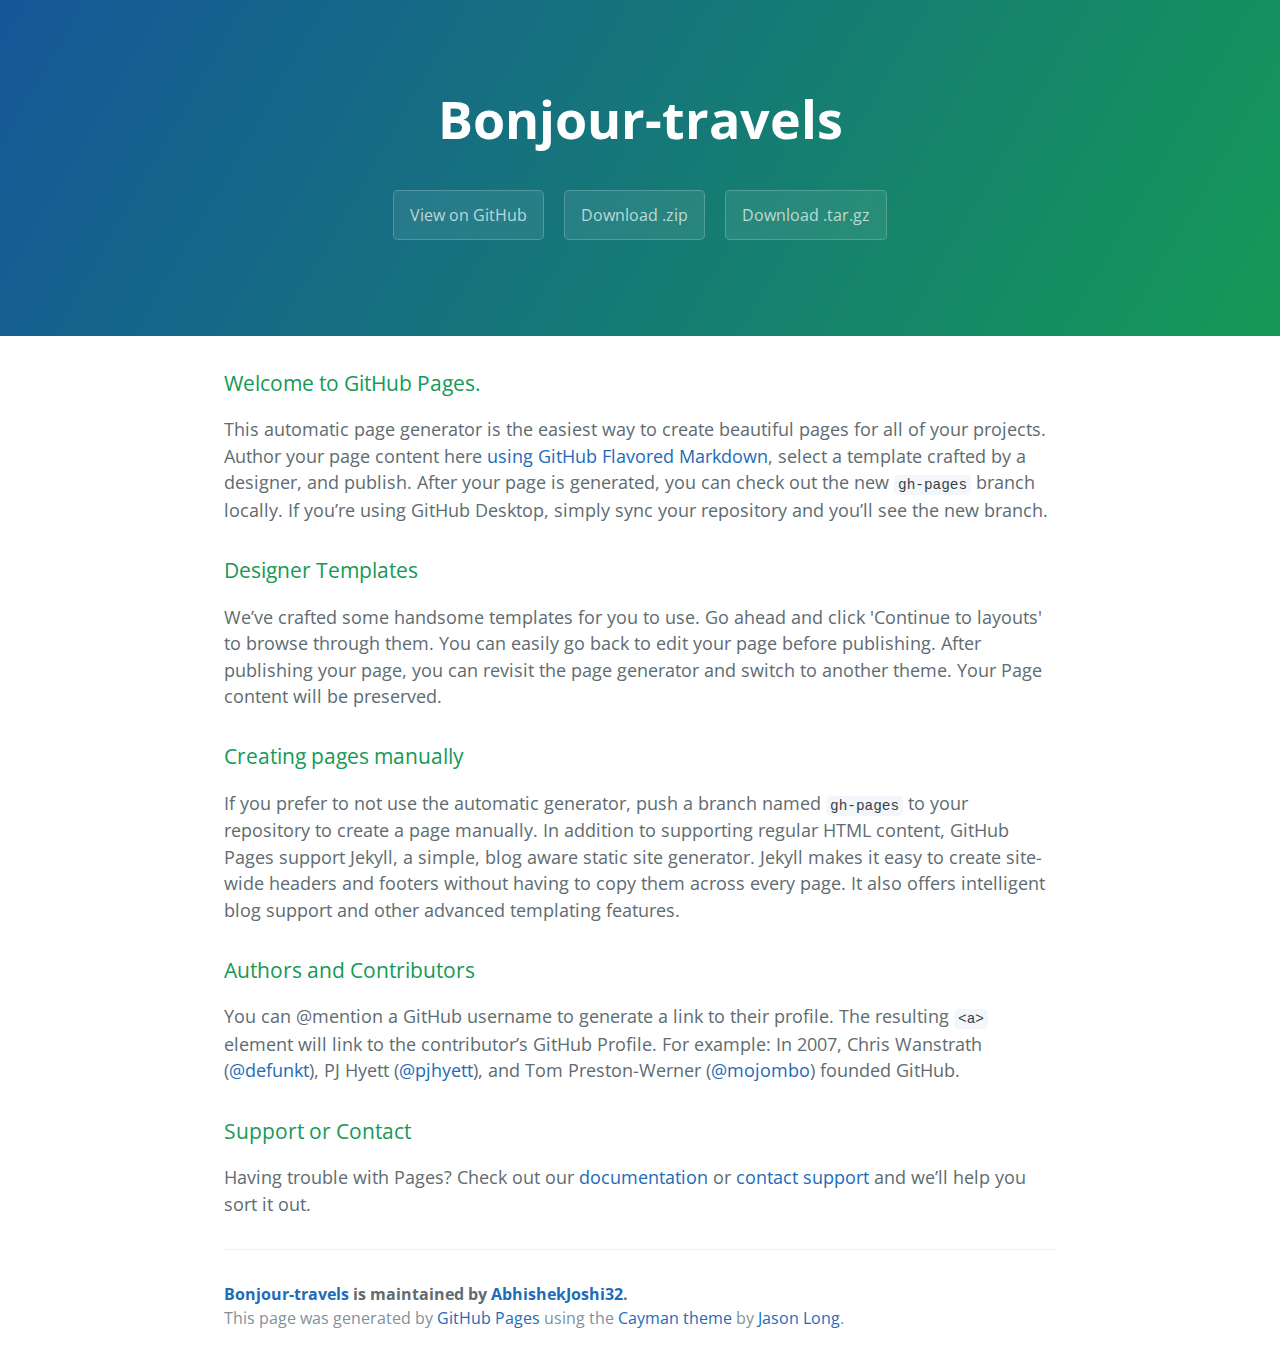
<file: index.html>
<!DOCTYPE html>
<html lang="en-us">
  <head>
    <meta charset="UTF-8">
    <title>Bonjour-travels by AbhishekJoshi32</title>
    <meta name="viewport" content="width=device-width, initial-scale=1">
    <link rel="stylesheet" type="text/css" href="stylesheets/normalize.css" media="screen">
    <link href='https://fonts.googleapis.com/css?family=Open+Sans:400,700' rel='stylesheet' type='text/css'>
    <link rel="stylesheet" type="text/css" href="stylesheets/stylesheet.css" media="screen">
    <link rel="stylesheet" type="text/css" href="stylesheets/github-light.css" media="screen">
  </head>
  <body>
    <section class="page-header">
      <h1 class="project-name">Bonjour-travels</h1>
      <h2 class="project-tagline"></h2>
      <a href="https://github.com/AbhishekJoshi32/Bonjour-Travels" class="btn">View on GitHub</a>
      <a href="https://github.com/AbhishekJoshi32/Bonjour-Travels/zipball/master" class="btn">Download .zip</a>
      <a href="https://github.com/AbhishekJoshi32/Bonjour-Travels/tarball/master" class="btn">Download .tar.gz</a>
    </section>

    <section class="main-content">
      <h3>
<a id="welcome-to-github-pages" class="anchor" href="#welcome-to-github-pages" aria-hidden="true"><span aria-hidden="true" class="octicon octicon-link"></span></a>Welcome to GitHub Pages.</h3>

<p>This automatic page generator is the easiest way to create beautiful pages for all of your projects. Author your page content here <a href="https://guides.github.com/features/mastering-markdown/">using GitHub Flavored Markdown</a>, select a template crafted by a designer, and publish. After your page is generated, you can check out the new <code>gh-pages</code> branch locally. If you’re using GitHub Desktop, simply sync your repository and you’ll see the new branch.</p>

<h3>
<a id="designer-templates" class="anchor" href="#designer-templates" aria-hidden="true"><span aria-hidden="true" class="octicon octicon-link"></span></a>Designer Templates</h3>

<p>We’ve crafted some handsome templates for you to use. Go ahead and click 'Continue to layouts' to browse through them. You can easily go back to edit your page before publishing. After publishing your page, you can revisit the page generator and switch to another theme. Your Page content will be preserved.</p>

<h3>
<a id="creating-pages-manually" class="anchor" href="#creating-pages-manually" aria-hidden="true"><span aria-hidden="true" class="octicon octicon-link"></span></a>Creating pages manually</h3>

<p>If you prefer to not use the automatic generator, push a branch named <code>gh-pages</code> to your repository to create a page manually. In addition to supporting regular HTML content, GitHub Pages support Jekyll, a simple, blog aware static site generator. Jekyll makes it easy to create site-wide headers and footers without having to copy them across every page. It also offers intelligent blog support and other advanced templating features.</p>

<h3>
<a id="authors-and-contributors" class="anchor" href="#authors-and-contributors" aria-hidden="true"><span aria-hidden="true" class="octicon octicon-link"></span></a>Authors and Contributors</h3>

<p>You can @mention a GitHub username to generate a link to their profile. The resulting <code>&lt;a&gt;</code> element will link to the contributor’s GitHub Profile. For example: In 2007, Chris Wanstrath (<a href="https://github.com/defunkt" class="user-mention">@defunkt</a>), PJ Hyett (<a href="https://github.com/pjhyett" class="user-mention">@pjhyett</a>), and Tom Preston-Werner (<a href="https://github.com/mojombo" class="user-mention">@mojombo</a>) founded GitHub.</p>

<h3>
<a id="support-or-contact" class="anchor" href="#support-or-contact" aria-hidden="true"><span aria-hidden="true" class="octicon octicon-link"></span></a>Support or Contact</h3>

<p>Having trouble with Pages? Check out our <a href="https://help.github.com/pages">documentation</a> or <a href="https://github.com/contact">contact support</a> and we’ll help you sort it out.</p>

      <footer class="site-footer">
        <span class="site-footer-owner"><a href="https://github.com/AbhishekJoshi32/Bonjour-Travels">Bonjour-travels</a> is maintained by <a href="https://github.com/AbhishekJoshi32">AbhishekJoshi32</a>.</span>

        <span class="site-footer-credits">This page was generated by <a href="https://pages.github.com">GitHub Pages</a> using the <a href="https://github.com/jasonlong/cayman-theme">Cayman theme</a> by <a href="https://twitter.com/jasonlong">Jason Long</a>.</span>
      </footer>

    </section>

  
  </body>
</html>
</file>
<file: stylesheets/stylesheet.css>
* {
  box-sizing: border-box; }

body {
  padding: 0;
  margin: 0;
  font-family: "Open Sans", "Helvetica Neue", Helvetica, Arial, sans-serif;
  font-size: 16px;
  line-height: 1.5;
  color: #606c71; }

a {
  color: #1e6bb8;
  text-decoration: none; }
  a:hover {
    text-decoration: underline; }

.btn {
  display: inline-block;
  margin-bottom: 1rem;
  color: rgba(255, 255, 255, 0.7);
  background-color: rgba(255, 255, 255, 0.08);
  border-color: rgba(255, 255, 255, 0.2);
  border-style: solid;
  border-width: 1px;
  border-radius: 0.3rem;
  transition: color 0.2s, background-color 0.2s, border-color 0.2s; }
  .btn + .btn {
    margin-left: 1rem; }

.btn:hover {
  color: rgba(255, 255, 255, 0.8);
  text-decoration: none;
  background-color: rgba(255, 255, 255, 0.2);
  border-color: rgba(255, 255, 255, 0.3); }

@media screen and (min-width: 64em) {
  .btn {
    padding: 0.75rem 1rem; } }

@media screen and (min-width: 42em) and (max-width: 64em) {
  .btn {
    padding: 0.6rem 0.9rem;
    font-size: 0.9rem; } }

@media screen and (max-width: 42em) {
  .btn {
    display: block;
    width: 100%;
    padding: 0.75rem;
    font-size: 0.9rem; }
    .btn + .btn {
      margin-top: 1rem;
      margin-left: 0; } }

.page-header {
  color: #fff;
  text-align: center;
  background-color: #159957;
  background-image: linear-gradient(120deg, #155799, #159957); }

@media screen and (min-width: 64em) {
  .page-header {
    padding: 5rem 6rem; } }

@media screen and (min-width: 42em) and (max-width: 64em) {
  .page-header {
    padding: 3rem 4rem; } }

@media screen and (max-width: 42em) {
  .page-header {
    padding: 2rem 1rem; } }

.project-name {
  margin-top: 0;
  margin-bottom: 0.1rem; }

@media screen and (min-width: 64em) {
  .project-name {
    font-size: 3.25rem; } }

@media screen and (min-width: 42em) and (max-width: 64em) {
  .project-name {
    font-size: 2.25rem; } }

@media screen and (max-width: 42em) {
  .project-name {
    font-size: 1.75rem; } }

.project-tagline {
  margin-bottom: 2rem;
  font-weight: normal;
  opacity: 0.7; }

@media screen and (min-width: 64em) {
  .project-tagline {
    font-size: 1.25rem; } }

@media screen and (min-width: 42em) and (max-width: 64em) {
  .project-tagline {
    font-size: 1.15rem; } }

@media screen and (max-width: 42em) {
  .project-tagline {
    font-size: 1rem; } }

.main-content :first-child {
  margin-top: 0; }
.main-content img {
  max-width: 100%; }
.main-content h1, .main-content h2, .main-content h3, .main-content h4, .main-content h5, .main-content h6 {
  margin-top: 2rem;
  margin-bottom: 1rem;
  font-weight: normal;
  color: #159957; }
.main-content p {
  margin-bottom: 1em; }
.main-content code {
  padding: 2px 4px;
  font-family: Consolas, "Liberation Mono", Menlo, Courier, monospace;
  font-size: 0.9rem;
  color: #383e41;
  background-color: #f3f6fa;
  border-radius: 0.3rem; }
.main-content pre {
  padding: 0.8rem;
  margin-top: 0;
  margin-bottom: 1rem;
  font: 1rem Consolas, "Liberation Mono", Menlo, Courier, monospace;
  color: #567482;
  word-wrap: normal;
  background-color: #f3f6fa;
  border: solid 1px #dce6f0;
  border-radius: 0.3rem; }
  .main-content pre > code {
    padding: 0;
    margin: 0;
    font-size: 0.9rem;
    color: #567482;
    word-break: normal;
    white-space: pre;
    background: transparent;
    border: 0; }
.main-content .highlight {
  margin-bottom: 1rem; }
  .main-content .highlight pre {
    margin-bottom: 0;
    word-break: normal; }
.main-content .highlight pre, .main-content pre {
  padding: 0.8rem;
  overflow: auto;
  font-size: 0.9rem;
  line-height: 1.45;
  border-radius: 0.3rem; }
.main-content pre code, .main-content pre tt {
  display: inline;
  max-width: initial;
  padding: 0;
  margin: 0;
  overflow: initial;
  line-height: inherit;
  word-wrap: normal;
  background-color: transparent;
  border: 0; }
  .main-content pre code:before, .main-content pre code:after, .main-content pre tt:before, .main-content pre tt:after {
    content: normal; }
.main-content ul, .main-content ol {
  margin-top: 0; }
.main-content blockquote {
  padding: 0 1rem;
  margin-left: 0;
  color: #819198;
  border-left: 0.3rem solid #dce6f0; }
  .main-content blockquote > :first-child {
    margin-top: 0; }
  .main-content blockquote > :last-child {
    margin-bottom: 0; }
.main-content table {
  display: block;
  width: 100%;
  overflow: auto;
  word-break: normal;
  word-break: keep-all; }
  .main-content table th {
    font-weight: bold; }
  .main-content table th, .main-content table td {
    padding: 0.5rem 1rem;
    border: 1px solid #e9ebec; }
.main-content dl {
  padding: 0; }
  .main-content dl dt {
    padding: 0;
    margin-top: 1rem;
    font-size: 1rem;
    font-weight: bold; }
  .main-content dl dd {
    padding: 0;
    margin-bottom: 1rem; }
.main-content hr {
  height: 2px;
  padding: 0;
  margin: 1rem 0;
  background-color: #eff0f1;
  border: 0; }

@media screen and (min-width: 64em) {
  .main-content {
    max-width: 64rem;
    padding: 2rem 6rem;
    margin: 0 auto;
    font-size: 1.1rem; } }

@media screen and (min-width: 42em) and (max-width: 64em) {
  .main-content {
    padding: 2rem 4rem;
    font-size: 1.1rem; } }

@media screen and (max-width: 42em) {
  .main-content {
    padding: 2rem 1rem;
    font-size: 1rem; } }

.site-footer {
  padding-top: 2rem;
  margin-top: 2rem;
  border-top: solid 1px #eff0f1; }

.site-footer-owner {
  display: block;
  font-weight: bold; }

.site-footer-credits {
  color: #819198; }

@media screen and (min-width: 64em) {
  .site-footer {
    font-size: 1rem; } }

@media screen and (min-width: 42em) and (max-width: 64em) {
  .site-footer {
    font-size: 1rem; } }

@media screen and (max-width: 42em) {
  .site-footer {
    font-size: 0.9rem; } }
</file>
<file: stylesheets/github-light.css>
/*
The MIT License (MIT)

Copyright (c) 2016 GitHub, Inc.

Permission is hereby granted, free of charge, to any person obtaining a copy
of this software and associated documentation files (the "Software"), to deal
in the Software without restriction, including without limitation the rights
to use, copy, modify, merge, publish, distribute, sublicense, and/or sell
copies of the Software, and to permit persons to whom the Software is
furnished to do so, subject to the following conditions:

The above copyright notice and this permission notice shall be included in all
copies or substantial portions of the Software.

THE SOFTWARE IS PROVIDED "AS IS", WITHOUT WARRANTY OF ANY KIND, EXPRESS OR
IMPLIED, INCLUDING BUT NOT LIMITED TO THE WARRANTIES OF MERCHANTABILITY,
FITNESS FOR A PARTICULAR PURPOSE AND NONINFRINGEMENT. IN NO EVENT SHALL THE
AUTHORS OR COPYRIGHT HOLDERS BE LIABLE FOR ANY CLAIM, DAMAGES OR OTHER
LIABILITY, WHETHER IN AN ACTION OF CONTRACT, TORT OR OTHERWISE, ARISING FROM,
OUT OF OR IN CONNECTION WITH THE SOFTWARE OR THE USE OR OTHER DEALINGS IN THE
SOFTWARE.

*/

.pl-c /* comment */ {
  color: #969896;
}

.pl-c1 /* constant, variable.other.constant, support, meta.property-name, support.constant, support.variable, meta.module-reference, markup.raw, meta.diff.header */,
.pl-s .pl-v /* string variable */ {
  color: #0086b3;
}

.pl-e /* entity */,
.pl-en /* entity.name */ {
  color: #795da3;
}

.pl-smi /* variable.parameter.function, storage.modifier.package, storage.modifier.import, storage.type.java, variable.other */,
.pl-s .pl-s1 /* string source */ {
  color: #333;
}

.pl-ent /* entity.name.tag */ {
  color: #63a35c;
}

.pl-k /* keyword, storage, storage.type */ {
  color: #a71d5d;
}

.pl-s /* string */,
.pl-pds /* punctuation.definition.string, string.regexp.character-class */,
.pl-s .pl-pse .pl-s1 /* string punctuation.section.embedded source */,
.pl-sr /* string.regexp */,
.pl-sr .pl-cce /* string.regexp constant.character.escape */,
.pl-sr .pl-sre /* string.regexp source.ruby.embedded */,
.pl-sr .pl-sra /* string.regexp string.regexp.arbitrary-repitition */ {
  color: #183691;
}

.pl-v /* variable */ {
  color: #ed6a43;
}

.pl-id /* invalid.deprecated */ {
  color: #b52a1d;
}

.pl-ii /* invalid.illegal */ {
  color: #f8f8f8;
  background-color: #b52a1d;
}

.pl-sr .pl-cce /* string.regexp constant.character.escape */ {
  font-weight: bold;
  color: #63a35c;
}

.pl-ml /* markup.list */ {
  color: #693a17;
}

.pl-mh /* markup.heading */,
.pl-mh .pl-en /* markup.heading entity.name */,
.pl-ms /* meta.separator */ {
  font-weight: bold;
  color: #1d3e81;
}

.pl-mq /* markup.quote */ {
  color: #008080;
}

.pl-mi /* markup.italic */ {
  font-style: italic;
  color: #333;
}

.pl-mb /* markup.bold */ {
  font-weight: bold;
  color: #333;
}

.pl-md /* markup.deleted, meta.diff.header.from-file */ {
  color: #bd2c00;
  background-color: #ffecec;
}

.pl-mi1 /* markup.inserted, meta.diff.header.to-file */ {
  color: #55a532;
  background-color: #eaffea;
}

.pl-mdr /* meta.diff.range */ {
  font-weight: bold;
  color: #795da3;
}

.pl-mo /* meta.output */ {
  color: #1d3e81;
}
</file>
